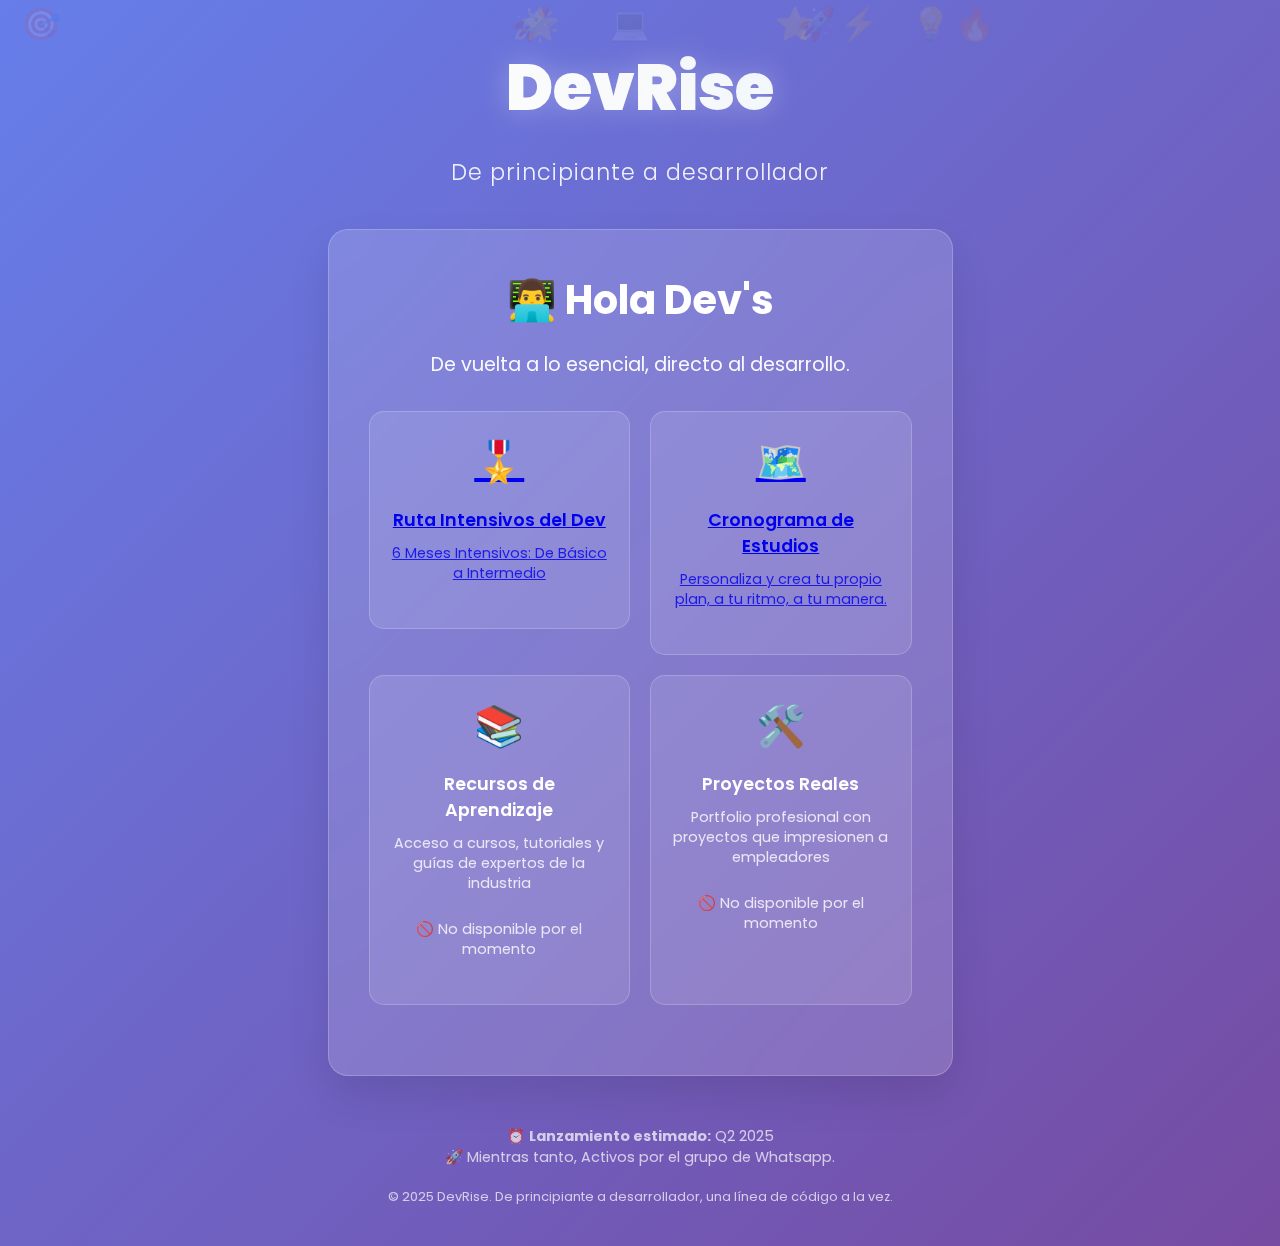
<file: index.html>
<!DOCTYPE html>
<html lang="es">
	<head>
		<meta charset="UTF-8" />
		<meta name="viewport" content="width=device-width, initial-scale=1.0" />
		<title>DevRise</title>
		<link rel="stylesheet" href="css/style.css" />
	</head>
	<body>
		<div class="floating-elements">
			<div class="floating-element" style="left: 10%; animation-delay: 0s">🚀</div>
			<div class="floating-element" style="left: 20%; animation-delay: 3s">💻</div>
			<div class="floating-element" style="left: 30%; animation-delay: 6s">⚡</div>
			<div class="floating-element" style="left: 40%; animation-delay: 9s">🔥</div>
			<div class="floating-element" style="left: 50%; animation-delay: 12s">🎯</div>
			<div class="floating-element" style="left: 60%; animation-delay: 15s">💡</div>
			<div class="floating-element" style="left: 70%; animation-delay: 18s">🚀</div>
			<div class="floating-element" style="left: 80%; animation-delay: 2s">⭐</div>
			<div class="floating-element" style="left: 90%; animation-delay: 5s">🌟</div>
		</div>

		<div class="container">
			<div class="logo pulse">DevRise</div>
			<div class="tagline">De principiante a desarrollador</div>

			<div class="main-message">
				<h2>👨‍💻 Hola Dev's</h2>
				<p>De vuelta a lo esencial, directo al desarrollo.</p>

				<div class="features">
					<a href="./pages/plan_dev.html" class="feature-link">
						<div class="feature">
							<span class="feature-icon">🎖️</span>
							<h3>Ruta Intensivos del Dev</h3>
							<p>6 Meses Intensivos: De Básico a Intermedio</p>
						</div>
					</a>

					<a href="./pages/cronograma_dev.html" class="feature-link">
						<div class="feature">
							<span class="feature-icon">🗺️</span>
							<h3>Cronograma de Estudios</h3>
							<p>Personaliza y crea tu propio plan, a tu ritmo, a tu manera.</p>
						</div>
					</a>

					<div class="feature">
						<span class="feature-icon">📚</span>
						<h3>Recursos de Aprendizaje</h3>
						<p>Acceso a cursos, tutoriales y guías de expertos de la industria</p>
						<p>🚫 No disponible por el momento</p>
					</div>

					<div class="feature">
						<span class="feature-icon">🛠️</span>
						<h3>Proyectos Reales</h3>
						<p>Portfolio profesional con proyectos que impresionen a empleadores</p>
						<p>🚫 No disponible por el momento</p>
					</div>
				</div>
			</div>

			<!-- <div class="progress-container">
				<div class="progress-label">🔨 Progreso de Desarrollo</div>
				<div class="progress-bar">
					<div class="progress-fill"></div>
				</div>
				<div class="progress-text">
					75% completado - ¡Casi listos para el lanzamiento!
				</div>
			</div> -->

			<!-- <div class="cta-section">
				<button class="notify-btn" onclick="showNotification()">
					🔔 Notificarme al Lanzamiento
				</button>
				<a href="#" class="social-btn">📱 Síguenos en Social</a>
				<a href="#" class="social-btn">💬 Únete a Discord</a>
			</div> -->

			<div class="footer">
				<p>⏰ <strong>Lanzamiento estimado:</strong> Q2 2025</p>
				<p>🚀 Mientras tanto, Activos por el grupo de Whatsapp.</p>
				<p style="margin-top: 20px; font-size: 0.8rem">
					© 2025 DevRise. De principiante a desarrollador, una línea de código a la
					vez.
				</p>
			</div>
		</div>
		<script src="./js/app.js"></script>
	</body>
</html>
</file>
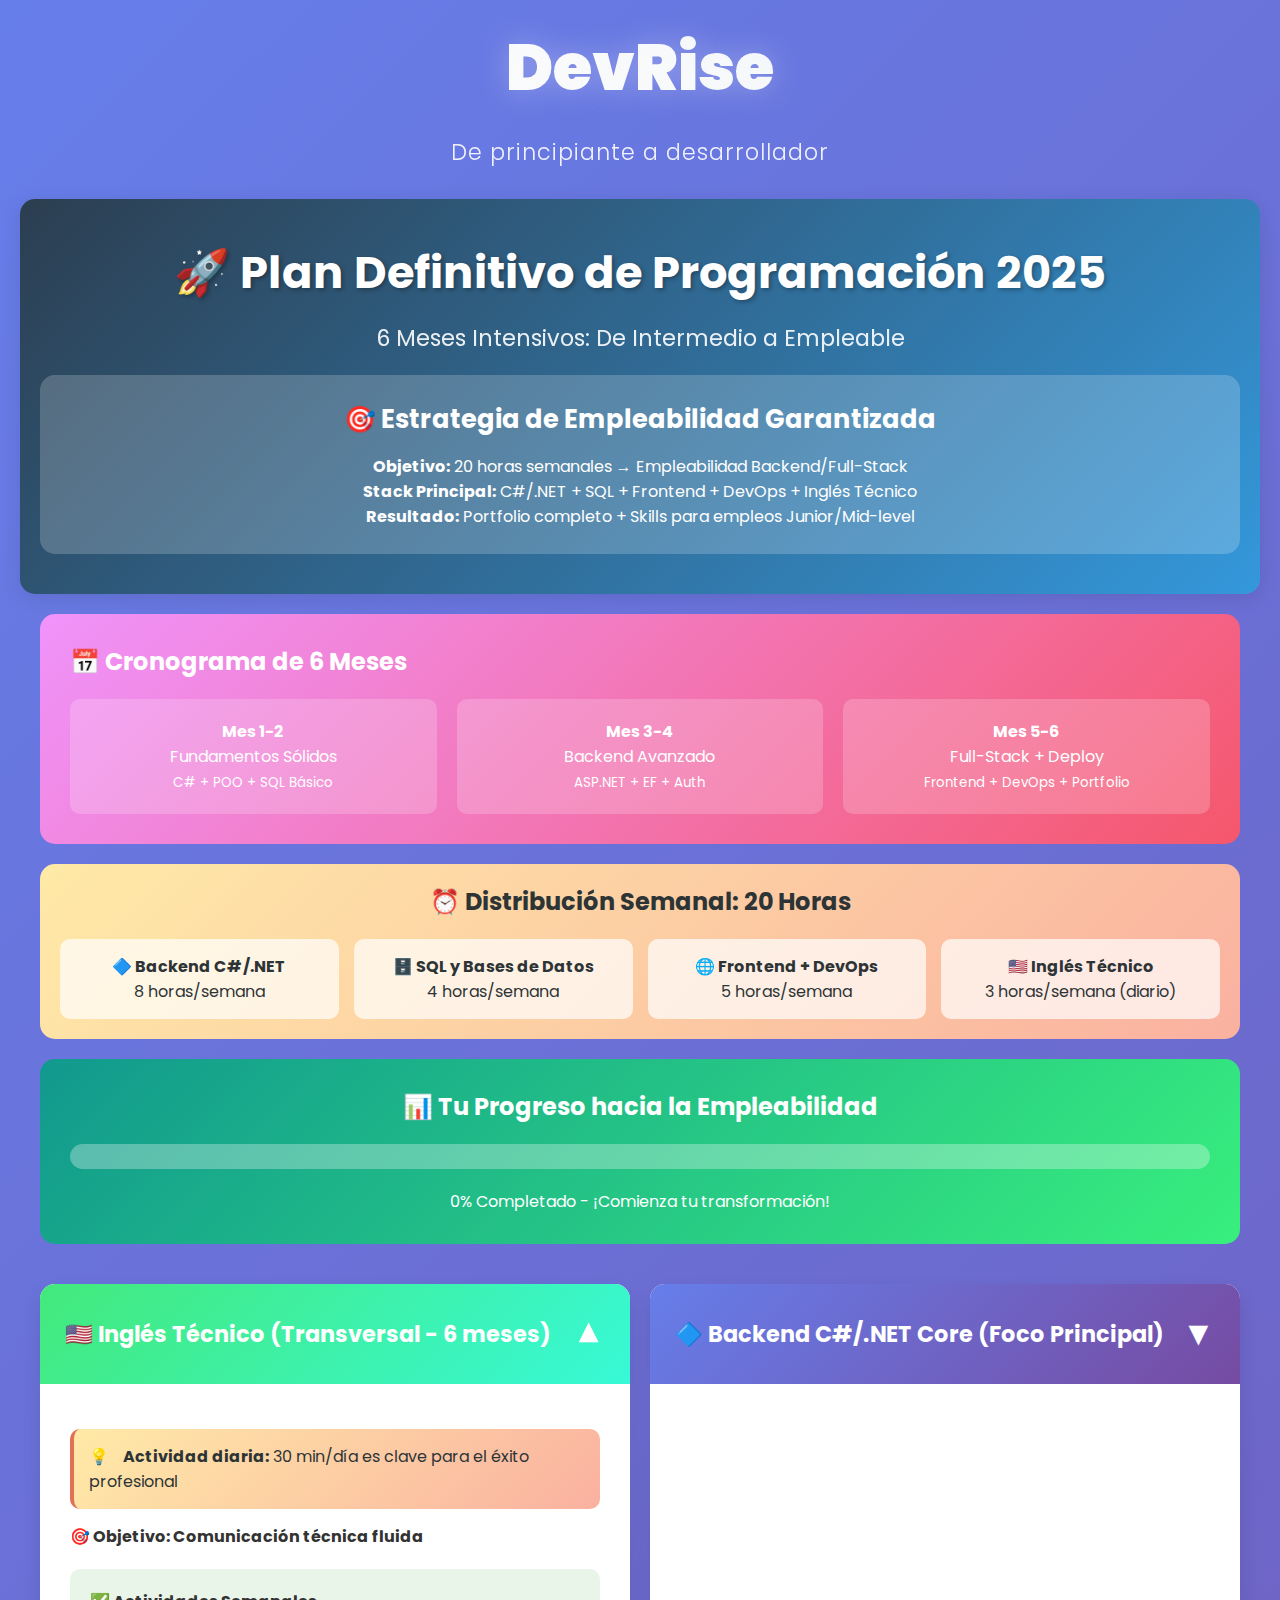
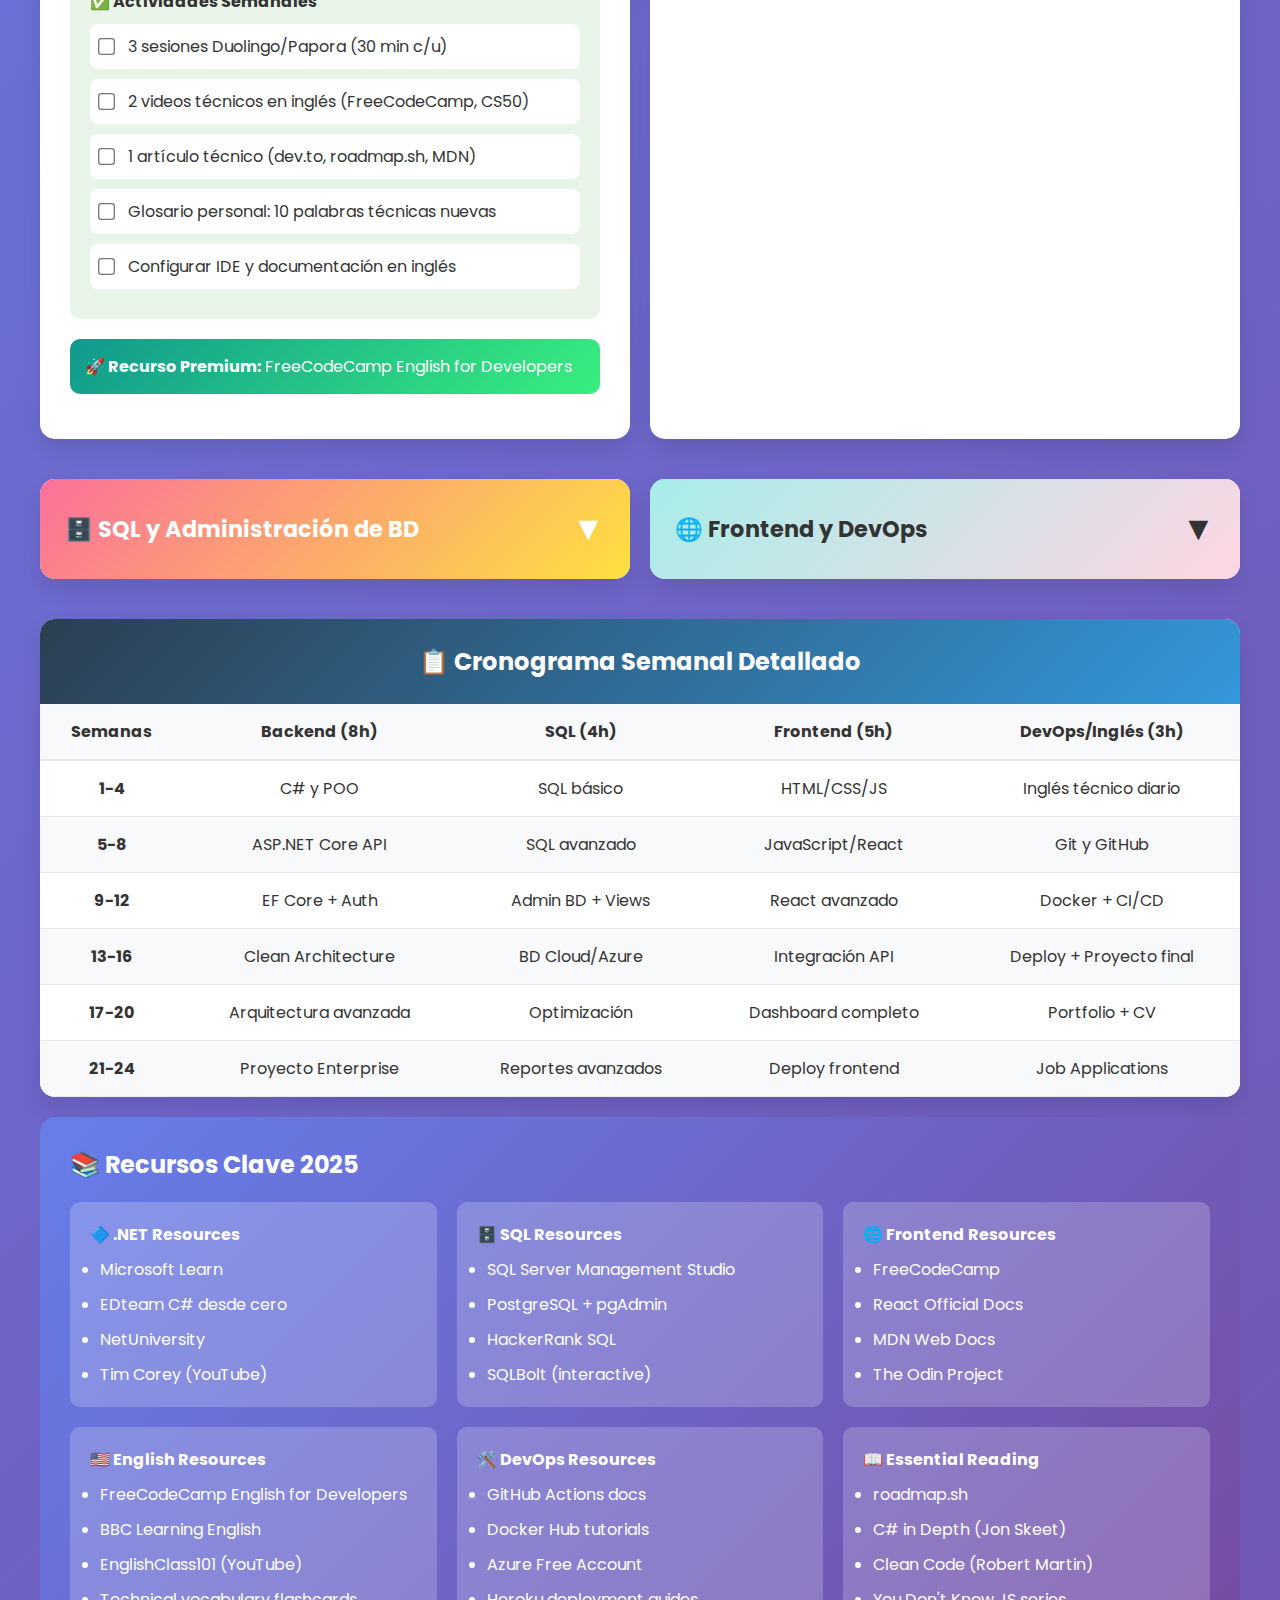
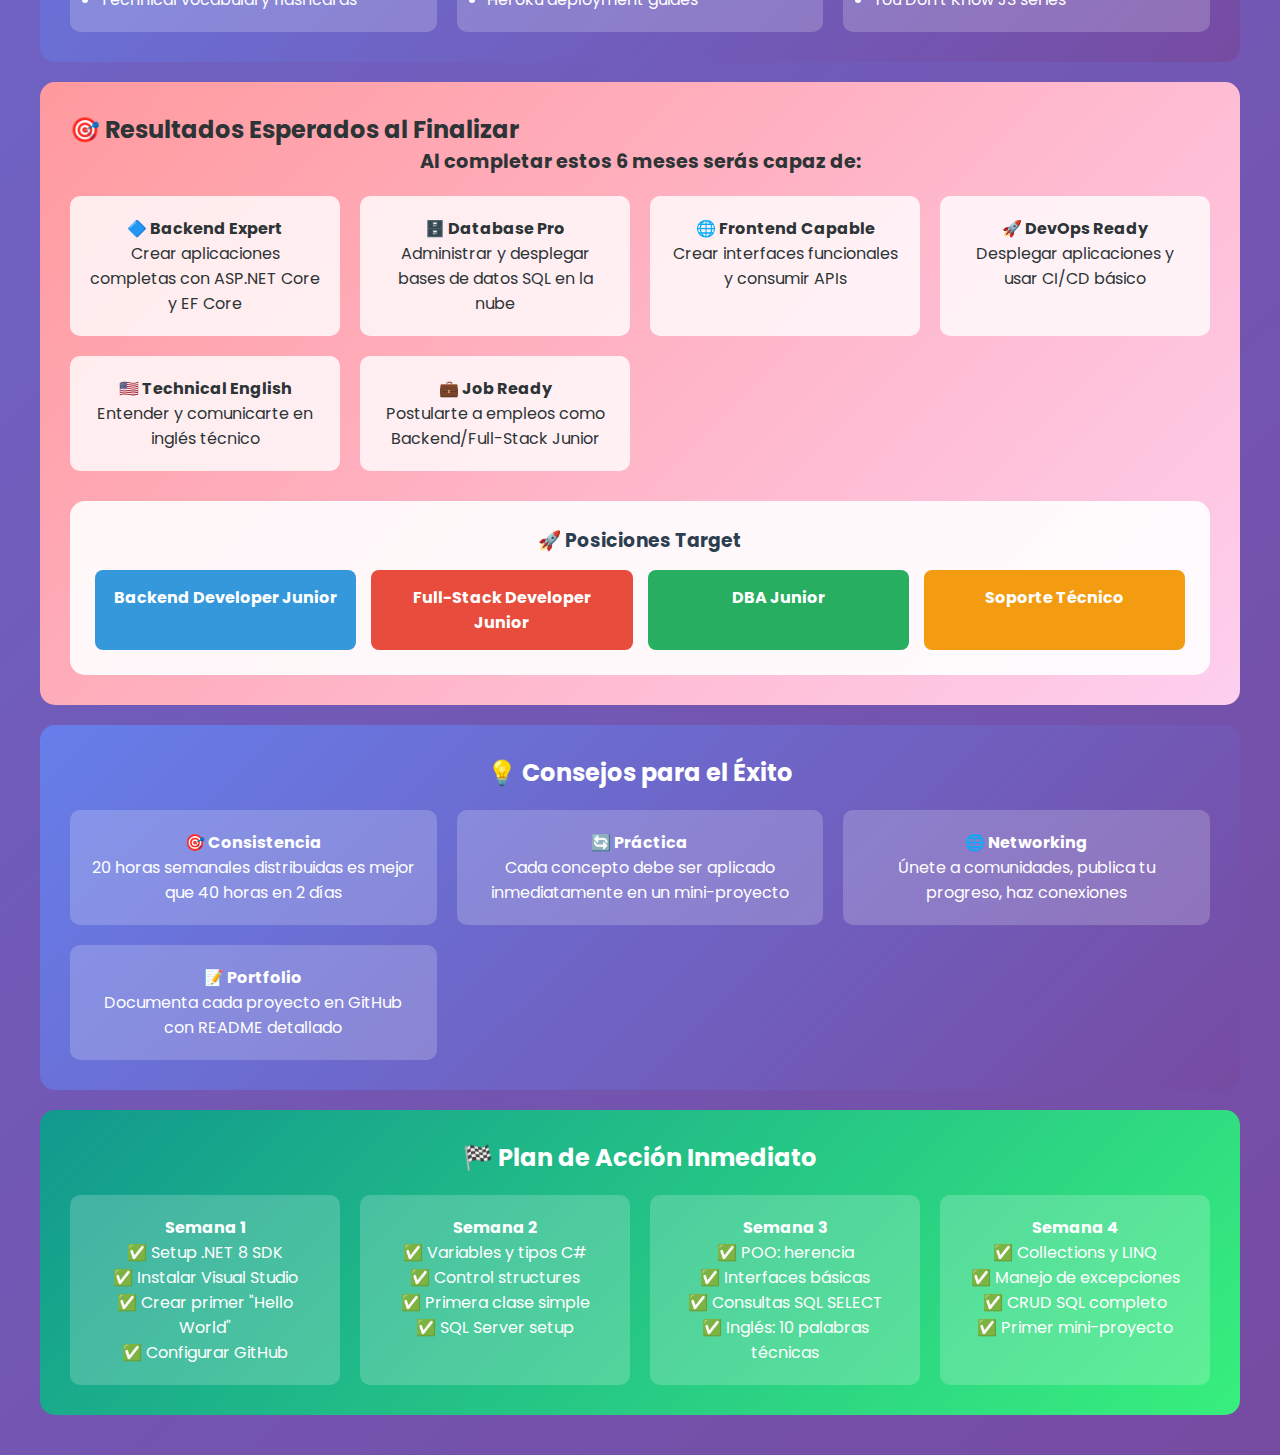
<file: pages/plan_dev.html>
<!DOCTYPE html>
<html lang="es">
	<head>
		<meta charset="UTF-8" />
		<meta name="viewport" content="width=device-width, initial-scale=1.0" />
		<title>DevRise - Plan Dev</title>
		<link rel="stylesheet" href="../css/dev.css" />
	</head>
	<body>
		<div class="container-title">
			<div class="logo pulse">DevRise</div>
			<div class="tagline">De principiante a desarrollador</div>
		</div>

		<div class="container">
			<div class="header">
				<h1>🚀 Plan Definitivo de Programación 2025</h1>
				<p class="subtitle">6 Meses Intensivos: De Intermedio a Empleable</p>
				<div class="strategy-box">
					<h3>🎯 Estrategia de Empleabilidad Garantizada</h3>
					<p>
						<strong>Objetivo:</strong> 20 horas semanales → Empleabilidad
						Backend/Full-Stack
					</p>
					<p>
						<strong>Stack Principal:</strong> C#/.NET + SQL + Frontend + DevOps +
						Inglés Técnico
					</p>
					<p>
						<strong>Resultado:</strong> Portfolio completo + Skills para empleos
						Junior/Mid-level
					</p>
				</div>
			</div>

			<div class="timeline-overview">
				<h2>📅 Cronograma de 6 Meses</h2>
				<div class="timeline-grid">
					<div class="timeline-item">
						<h4>Mes 1-2</h4>
						<p>Fundamentos Sólidos</p>
						<small>C# + POO + SQL Básico</small>
					</div>
					<div class="timeline-item">
						<h4>Mes 3-4</h4>
						<p>Backend Avanzado</p>
						<small>ASP.NET + EF + Auth</small>
					</div>
					<div class="timeline-item">
						<h4>Mes 5-6</h4>
						<p>Full-Stack + Deploy</p>
						<small>Frontend + DevOps + Portfolio</small>
					</div>
				</div>
			</div>

			<div class="weekly-hours">
				<h2>⏰ Distribución Semanal: 20 Horas</h2>
				<div class="hours-breakdown">
					<div class="hour-item">
						<strong>🔷 Backend C#/.NET</strong><br />
						8 horas/semana
					</div>
					<div class="hour-item">
						<strong>🗄️ SQL y Bases de Datos</strong><br />
						4 horas/semana
					</div>
					<div class="hour-item">
						<strong>🌐 Frontend + DevOps</strong><br />
						5 horas/semana
					</div>
					<div class="hour-item">
						<strong>🇺🇸 Inglés Técnico</strong><br />
						3 horas/semana (diario)
					</div>
				</div>
			</div>

			<div class="progress-tracker">
				<h2>📊 Tu Progreso hacia la Empleabilidad</h2>
				<div class="progress-bar">
					<div class="progress-fill" id="overall-progress"></div>
				</div>
				<p id="progress-text">0% Completado - ¡Comienza tu transformación!</p>
			</div>

			<div class="ecosystems">
				<div class="ecosystem">
					<div
						class="ecosystem-header english-ecosystem"
						onclick="toggleEcosystem(1)"
					>
						🇺🇸 Inglés Técnico (Transversal - 6 meses)
						<span class="toggle-icon" id="toggle1">▼</span>
					</div>
					<div class="ecosystem-content" id="content1">
						<div class="english-tip">
							<span class="tip-icon">💡</span>
							<strong>Actividad diaria:</strong> 30 min/día es clave para el éxito
							profesional
						</div>

						<h4>🎯 Objetivo: Comunicación técnica fluida</h4>

						<div class="checklist">
							<h4>✅ Actividades Semanales</h4>
							<div class="checklist-item">
								<input type="checkbox" onchange="updateProgress()" />
								<span>3 sesiones Duolingo/Papora (30 min c/u)</span>
							</div>
							<div class="checklist-item">
								<input type="checkbox" onchange="updateProgress()" />
								<span>2 videos técnicos en inglés (FreeCodeCamp, CS50)</span>
							</div>
							<div class="checklist-item">
								<input type="checkbox" onchange="updateProgress()" />
								<span>1 artículo técnico (dev.to, roadmap.sh, MDN)</span>
							</div>
							<div class="checklist-item">
								<input type="checkbox" onchange="updateProgress()" />
								<span>Glosario personal: 10 palabras técnicas nuevas</span>
							</div>
							<div class="checklist-item">
								<input type="checkbox" onchange="updateProgress()" />
								<span>Configurar IDE y documentación en inglés</span>
							</div>
						</div>

						<div class="project-highlight">
							<strong>🚀 Recurso Premium:</strong> FreeCodeCamp English for
							Developers
						</div>
					</div>
				</div>

				<div class="ecosystem">
					<div
						class="ecosystem-header backend-ecosystem"
						onclick="toggleEcosystem(2)"
					>
						🔷 Backend C#/.NET Core (Foco Principal)
						<span class="toggle-icon" id="toggle2">▼</span>
					</div>
					<div class="ecosystem-content" id="content2">
						<div class="month-container">
							<div class="month-header">📅 Mes 1: Fundamentos C# y POO</div>
							<div class="month-content">
								<p><strong>Objetivos:</strong></p>
								<ul>
									<li>Sintaxis C# 12 (variables, tipos, condicionales, ciclos)</li>
									<li>POO: clases, métodos, herencia, interfaces</li>
									<li>Visual Studio y .NET 8 SDK setup</li>
								</ul>
								<div class="tech-stack">
									<span class="tech-tag">C# 12</span>
									<span class="tech-tag">.NET 8</span>
									<span class="tech-tag">Visual Studio</span>
									<span class="tech-tag">OOP</span>
								</div>
							</div>
						</div>

						<div class="month-container">
							<div class="month-header">📅 Mes 2: ASP.NET Core + Web APIs</div>
							<div class="month-content">
								<p><strong>Objetivos:</strong></p>
								<ul>
									<li>Estructura MVC y Web API</li>
									<li>Rutas, controladores, middleware</li>
									<li>Consumo APIs con Postman</li>
								</ul>
								<div class="project-highlight">
									<strong>🎯 Proyecto:</strong> Mini API de Tareas (CRUD completo)
								</div>
							</div>
						</div>

						<div class="month-container">
							<div class="month-header">📅 Mes 3: Entity Framework + Seguridad</div>
							<div class="month-content">
								<p><strong>Objetivos:</strong></p>
								<ul>
									<li>EF Core: migraciones, relaciones, LINQ</li>
									<li>Authentication con Identity y JWT</li>
									<li>Middleware y manejo de errores</li>
								</ul>
								<div class="project-highlight">
									<strong>🎯 Proyecto:</strong> API Protegida de Usuarios y Tareas
								</div>
							</div>
						</div>

						<div class="month-container">
							<div class="month-header">📅 Mes 4: Arquitectura Avanzada</div>
							<div class="month-content">
								<p><strong>Objetivos:</strong></p>
								<ul>
									<li>Repository Pattern, Unit of Work</li>
									<li>Clean Architecture con .NET</li>
									<li>CQRS y MediatR (opcional)</li>
								</ul>
								<div class="project-highlight">
									<strong>🎯 Proyecto:</strong> App de Inventario Multiusuario
								</div>
							</div>
						</div>

						<div class="checklist">
							<h4>✅ Checklist Backend Completo</h4>
							<div class="checklist-item">
								<input type="checkbox" onchange="updateProgress()" />
								<span>Dominar C# 12 y .NET 8 fundamentals</span>
							</div>
							<div class="checklist-item">
								<input type="checkbox" onchange="updateProgress()" />
								<span>Crear APIs REST completas con ASP.NET Core</span>
							</div>
							<div class="checklist-item">
								<input type="checkbox" onchange="updateProgress()" />
								<span>Implementar Entity Framework Core</span>
							</div>
							<div class="checklist-item">
								<input type="checkbox" onchange="updateProgress()" />
								<span>Configurar Authentication y Authorization</span>
							</div>
							<div class="checklist-item">
								<input type="checkbox" onchange="updateProgress()" />
								<span>Aplicar Clean Architecture patterns</span>
							</div>
						</div>
					</div>
				</div>
			</div>

			<div class="ecosystems">
				<div class="ecosystem">
					<div class="ecosystem-header sql-ecosystem" onclick="toggleEcosystem(3)">
						🗄️ SQL y Administración de BD
						<span class="toggle-icon" id="toggle3">▼</span>
					</div>
					<div class="ecosystem-content" id="content3">
						<div class="month-container">
							<div class="month-header">📅 Mes 1-2: Fundamentos SQL</div>
							<div class="month-content">
								<ul>
									<li>SELECT, INSERT, UPDATE, DELETE</li>
									<li>JOINs, subconsultas, funciones agregadas</li>
									<li>SQL Server y PostgreSQL</li>
								</ul>
								<div class="tech-stack">
									<span class="tech-tag">SQL Server</span>
									<span class="tech-tag">PostgreSQL</span>
									<span class="tech-tag">SSMS</span>
								</div>
							</div>
						</div>

						<div class="month-container">
							<div class="month-header">📅 Mes 3-4: Modelado y Normalización</div>
							<div class="month-content">
								<ul>
									<li>Modelos relacionales</li>
									<li>Esquemas y relaciones</li>
									<li>Vistas, stored procedures, índices</li>
								</ul>
							</div>
						</div>

						<div class="month-container">
							<div class="month-header">📅 Mes 5-6: Administración Cloud</div>
							<div class="month-content">
								<ul>
									<li>Backups, roles y permisos</li>
									<li>Optimización de consultas</li>
									<li>Azure SQL y PostgreSQL cloud</li>
								</ul>
								<div class="project-highlight">
									<strong>🎯 Proyecto Final:</strong> BD para Sistema Contable con
									Reportes
								</div>
							</div>
						</div>

						<div class="checklist">
							<h4>✅ Checklist SQL</h4>
							<div class="checklist-item">
								<input type="checkbox" onchange="updateProgress()" />
								<span>Dominar consultas SQL complejas</span>
							</div>
							<div class="checklist-item">
								<input type="checkbox" onchange="updateProgress()" />
								<span>Diseñar bases de datos normalizadas</span>
							</div>
							<div class="checklist-item">
								<input type="checkbox" onchange="updateProgress()" />
								<span>Optimizar rendimiento de consultas</span>
							</div>
							<div class="checklist-item">
								<input type="checkbox" onchange="updateProgress()" />
								<span>Administrar BD en la nube</span>
							</div>
						</div>
					</div>
				</div>

				<div class="ecosystem">
					<div
						class="ecosystem-header frontend-ecosystem"
						onclick="toggleEcosystem(4)"
					>
						🌐 Frontend y DevOps
						<span class="toggle-icon" id="toggle4">▼</span>
					</div>
					<div class="ecosystem-content" id="content4">
						<div class="month-container">
							<div class="month-header">📅 Mes 1-2: Fundamentos Web</div>
							<div class="month-content">
								<ul>
									<li>HTML5, CSS3, JavaScript moderno</li>
									<li>DOM, eventos, formularios</li>
									<li>Responsive design</li>
								</ul>
								<div class="project-highlight">
									<strong>🎯 Proyecto:</strong> Landing Page de Producto
								</div>
							</div>
						</div>

						<div class="month-container">
							<div class="month-header">📅 Mes 3-4: React + API Integration</div>
							<div class="month-content">
								<ul>
									<li>React: componentes, hooks, estado</li>
									<li>Consumo de APIs y CRUD</li>
									<li>Routing y state management</li>
								</ul>
								<div class="project-highlight">
									<strong>🎯 Proyecto:</strong> Dashboard que consume tu API .NET
								</div>
							</div>
						</div>

						<div class="month-container">
							<div class="month-header">📅 Mes 5-6: DevOps y Deploy</div>
							<div class="month-content">
								<ul>
									<li>Git avanzado, GitHub, PRs</li>
									<li>CI/CD con GitHub Actions</li>
									<li>Docker containers</li>
									<li>Deploy en Azure/Heroku</li>
								</ul>
								<div class="project-highlight">
									<strong>🎯 Proyecto Final:</strong> App Full-Stack Desplegada
								</div>
							</div>
						</div>

						<div class="checklist">
							<h4>✅ Checklist Frontend + DevOps</h4>
							<div class="checklist-item">
								<input type="checkbox" onchange="updateProgress()" />
								<span>Crear interfaces responsive modernas</span>
							</div>
							<div class="checklist-item">
								<input type="checkbox" onchange="updateProgress()" />
								<span>Dominar React y consumo de APIs</span>
							</div>
							<div class="checklist-item">
								<input type="checkbox" onchange="updateProgress()" />
								<span>Implementar CI/CD pipelines</span>
							</div>
							<div class="checklist-item">
								<input type="checkbox" onchange="updateProgress()" />
								<span>Desplegar aplicaciones en producción</span>
							</div>
						</div>
					</div>
				</div>
			</div>

			<div class="weekly-schedule">
				<div class="schedule-header">
					<h2>📋 Cronograma Semanal Detallado</h2>
				</div>
				<table class="schedule-table">
					<thead>
						<tr>
							<th>Semanas</th>
							<th>Backend (8h)</th>
							<th>SQL (4h)</th>
							<th>Frontend (5h)</th>
							<th>DevOps/Inglés (3h)</th>
						</tr>
					</thead>
					<tbody>
						<tr>
							<td><strong>1-4</strong></td>
							<td>C# y POO</td>
							<td>SQL básico</td>
							<td>HTML/CSS/JS</td>
							<td>Inglés técnico diario</td>
						</tr>
						<tr>
							<td><strong>5-8</strong></td>
							<td>ASP.NET Core API</td>
							<td>SQL avanzado</td>
							<td>JavaScript/React</td>
							<td>Git y GitHub</td>
						</tr>
						<tr>
							<td><strong>9-12</strong></td>
							<td>EF Core + Auth</td>
							<td>Admin BD + Views</td>
							<td>React avanzado</td>
							<td>Docker + CI/CD</td>
						</tr>
						<tr>
							<td><strong>13-16</strong></td>
							<td>Clean Architecture</td>
							<td>BD Cloud/Azure</td>
							<td>Integración API</td>
							<td>Deploy + Proyecto final</td>
						</tr>
						<tr>
							<td><strong>17-20</strong></td>
							<td>Arquitectura avanzada</td>
							<td>Optimización</td>
							<td>Dashboard completo</td>
							<td>Portfolio + CV</td>
						</tr>
						<tr>
							<td><strong>21-24</strong></td>
							<td>Proyecto Enterprise</td>
							<td>Reportes avanzados</td>
							<td>Deploy frontend</td>
							<td>Job Applications</td>
						</tr>
					</tbody>
				</table>
			</div>

			<div class="resources">
				<h2>📚 Recursos Clave 2025</h2>
				<div class="resource-grid">
					<div class="resource-category">
						<h4>🔷 .NET Resources</h4>
						<ul>
							<li>Microsoft Learn</li>
							<li>EDteam C# desde cero</li>
							<li>NetUniversity</li>
							<li>Tim Corey (YouTube)</li>
						</ul>
					</div>
					<div class="resource-category">
						<h4>🗄️ SQL Resources</h4>
						<ul>
							<li>SQL Server Management Studio</li>
							<li>PostgreSQL + pgAdmin</li>
							<li>HackerRank SQL</li>
							<li>SQLBolt (interactive)</li>
						</ul>
					</div>
					<div class="resource-category">
						<h4>🌐 Frontend Resources</h4>
						<ul>
							<li>FreeCodeCamp</li>
							<li>React Official Docs</li>
							<li>MDN Web Docs</li>
							<li>The Odin Project</li>
						</ul>
					</div>
					<div class="resource-category">
						<h4>🇺🇸 English Resources</h4>
						<ul>
							<li>FreeCodeCamp English for Developers</li>
							<li>BBC Learning English</li>
							<li>EnglishClass101 (YouTube)</li>
							<li>Technical vocabulary flashcards</li>
						</ul>
					</div>
					<div class="resource-category">
						<h4>🛠️ DevOps Resources</h4>
						<ul>
							<li>GitHub Actions docs</li>
							<li>Docker Hub tutorials</li>
							<li>Azure Free Account</li>
							<li>Heroku deployment guides</li>
						</ul>
					</div>
					<div class="resource-category">
						<h4>📖 Essential Reading</h4>
						<ul>
							<li>roadmap.sh</li>
							<li>C# in Depth (Jon Skeet)</li>
							<li>Clean Code (Robert Martin)</li>
							<li>You Don't Know JS series</li>
						</ul>
					</div>
				</div>
			</div>

			<div class="final-outcomes">
				<h2>🎯 Resultados Esperados al Finalizar</h2>
				<p style="text-align: center; font-size: 1.2em; margin-bottom: 20px">
					<strong>Al completar estos 6 meses serás capaz de:</strong>
				</p>
				<div class="outcomes-grid">
					<div class="outcome-item">
						<strong>🔷 Backend Expert</strong><br />
						Crear aplicaciones completas con ASP.NET Core y EF Core
					</div>
					<div class="outcome-item">
						<strong>🗄️ Database Pro</strong><br />
						Administrar y desplegar bases de datos SQL en la nube
					</div>
					<div class="outcome-item">
						<strong>🌐 Frontend Capable</strong><br />
						Crear interfaces funcionales y consumir APIs
					</div>
					<div class="outcome-item">
						<strong>🚀 DevOps Ready</strong><br />
						Desplegar aplicaciones y usar CI/CD básico
					</div>
					<div class="outcome-item">
						<strong>🇺🇸 Technical English</strong><br />
						Entender y comunicarte en inglés técnico
					</div>
					<div class="outcome-item">
						<strong>💼 Job Ready</strong><br />
						Postularte a empleos como Backend/Full-Stack Junior
					</div>
				</div>

				<div
					style="
						margin-top: 30px;
						padding: 25px;
						background: rgba(255, 255, 255, 0.9);
						border-radius: 15px;
						text-align: center;
					"
				>
					<h3 style="color: #2c3e50; margin-bottom: 15px">🚀 Posiciones Target</h3>
					<div
						style="
							display: grid;
							grid-template-columns: repeat(auto-fit, minmax(200px, 1fr));
							gap: 15px;
						"
					>
						<div
							style="
								background: #3498db;
								color: white;
								padding: 15px;
								border-radius: 8px;
							"
						>
							<strong>Backend Developer Junior</strong>
						</div>
						<div
							style="
								background: #e74c3c;
								color: white;
								padding: 15px;
								border-radius: 8px;
							"
						>
							<strong>Full-Stack Developer Junior</strong>
						</div>
						<div
							style="
								background: #27ae60;
								color: white;
								padding: 15px;
								border-radius: 8px;
							"
						>
							<strong>DBA Junior</strong>
						</div>
						<div
							style="
								background: #f39c12;
								color: white;
								padding: 15px;
								border-radius: 8px;
							"
						>
							<strong>Soporte Técnico</strong>
						</div>
					</div>
				</div>
			</div>

			<div
				style="
					background: linear-gradient(135deg, #667eea 0%, #764ba2 100%);
					color: white;
					padding: 30px;
					margin: 20px;
					border-radius: 15px;
					text-align: center;
				"
			>
				<h2>💡 Consejos para el Éxito</h2>
				<div
					style="
						display: grid;
						grid-template-columns: repeat(auto-fit, minmax(300px, 1fr));
						gap: 20px;
						margin-top: 20px;
					"
				>
					<div
						style="
							background: rgba(255, 255, 255, 0.2);
							padding: 20px;
							border-radius: 10px;
						"
					>
						<h4>🎯 Consistencia</h4>
						<p>20 horas semanales distribuidas es mejor que 40 horas en 2 días</p>
					</div>
					<div
						style="
							background: rgba(255, 255, 255, 0.2);
							padding: 20px;
							border-radius: 10px;
						"
					>
						<h4>🔄 Práctica</h4>
						<p>Cada concepto debe ser aplicado inmediatamente en un mini-proyecto</p>
					</div>
					<div
						style="
							background: rgba(255, 255, 255, 0.2);
							padding: 20px;
							border-radius: 10px;
						"
					>
						<h4>🌐 Networking</h4>
						<p>Únete a comunidades, publica tu progreso, haz conexiones</p>
					</div>
					<div
						style="
							background: rgba(255, 255, 255, 0.2);
							padding: 20px;
							border-radius: 10px;
						"
					>
						<h4>📝 Portfolio</h4>
						<p>Documenta cada proyecto en GitHub con README detallado</p>
					</div>
				</div>
			</div>

			<div
				style="
					background: linear-gradient(135deg, #11998e 0%, #38ef7d 100%);
					color: white;
					padding: 30px;
					margin: 20px;
					border-radius: 15px;
					text-align: center;
				"
			>
				<h2>🏁 Plan de Acción Inmediato</h2>
				<div
					style="
						display: grid;
						grid-template-columns: repeat(auto-fit, minmax(250px, 1fr));
						gap: 20px;
						margin-top: 20px;
					"
				>
					<div
						style="
							background: rgba(255, 255, 255, 0.2);
							padding: 20px;
							border-radius: 10px;
						"
					>
						<h4>Semana 1</h4>
						<ul style="list-style: none; padding: 0">
							<li>✅ Setup .NET 8 SDK</li>
							<li>✅ Instalar Visual Studio</li>
							<li>✅ Crear primer "Hello World"</li>
							<li>✅ Configurar GitHub</li>
						</ul>
					</div>
					<div
						style="
							background: rgba(255, 255, 255, 0.2);
							padding: 20px;
							border-radius: 10px;
						"
					>
						<h4>Semana 2</h4>
						<ul style="list-style: none; padding: 0">
							<li>✅ Variables y tipos C#</li>
							<li>✅ Control structures</li>
							<li>✅ Primera clase simple</li>
							<li>✅ SQL Server setup</li>
						</ul>
					</div>
					<div
						style="
							background: rgba(255, 255, 255, 0.2);
							padding: 20px;
							border-radius: 10px;
						"
					>
						<h4>Semana 3</h4>
						<ul style="list-style: none; padding: 0">
							<li>✅ POO: herencia</li>
							<li>✅ Interfaces básicas</li>
							<li>✅ Consultas SQL SELECT</li>
							<li>✅ Inglés: 10 palabras técnicas</li>
						</ul>
					</div>
					<div
						style="
							background: rgba(255, 255, 255, 0.2);
							padding: 20px;
							border-radius: 10px;
						"
					>
						<h4>Semana 4</h4>
						<ul style="list-style: none; padding: 0">
							<li>✅ Collections y LINQ</li>
							<li>✅ Manejo de excepciones</li>
							<li>✅ CRUD SQL completo</li>
							<li>✅ Primer mini-proyecto</li>
						</ul>
					</div>
				</div>
			</div>
		</div>

		<script src="../js/dev.js"></script>
	</body>
</html>
</file>
<file: css/style.css>
/** DevRise CSS Styles **/

@import url('https://fonts.googleapis.com/css2?family=Poppins:ital,wght@0,100;0,200;0,300;0,400;0,500;0,600;0,700;0,800;0,900;1,100;1,200;1,300;1,400;1,500;1,600;1,700;1,800;1,900&display=swap');

/** Global Styles **/
* {
  margin: 0;
  padding: 0;
  box-sizing: border-box;
}

body {
  font-family: 'Poppins', sans-serif;
  background: linear-gradient(135deg, #667eea 0%, #764ba2 100%);
  min-height: 100vh;
  display: flex;
  align-items: center;
  justify-content: center;
  color: #fff;
}

/* Custom Scrollbar */
::-webkit-scrollbar {
  width: 12px;
}

::-webkit-scrollbar-track {
  background: rgba(255, 255, 255, 0.1);
  border-radius: 10px;
  margin: 5px;
}

::-webkit-scrollbar-thumb {
  background: linear-gradient(180deg, #ff6b6b, #ee5a24);
  border-radius: 10px;
  border: 2px solid rgba(255, 255, 255, 0.1);
  transition: all 0.3s ease;
}

::-webkit-scrollbar-thumb:hover {
  background: linear-gradient(180deg, #ee5a24, #ff6b6b);
  transform: scale(1.1);
  border: 2px solid rgba(255, 255, 255, 0.3);
}

::-webkit-scrollbar-thumb:active {
  background: linear-gradient(180deg, #d63031, #e17055);
}

/* Firefox scrollbar */
html {
  scrollbar-width: thin;
  scrollbar-color: #ff6b6b rgba(255, 255, 255, 0.1);
}

/* Smooth scrolling */
html {
  scroll-behavior: smooth;
}

.container {
  text-align: center;
  max-width: 800px;
  padding: 40px;
  position: relative;
  z-index: 10;
}

.logo {
  font-size: 4rem;
  font-weight: 900;
  background: linear-gradient(45deg, #ffffff, #f8f9fa, #e3f2fd);
  -webkit-background-clip: text;
  -webkit-text-fill-color: transparent;
  background-clip: text;
  margin-bottom: 20px;
  text-shadow: 0 0 30px rgba(255, 255, 255, 0.3);
  animation: glow 2s ease-in-out infinite alternate;
}

@keyframes glow {
  from {
    text-shadow: 0 0 20px rgba(255, 255, 255, 0.3);
  }

  to {
    text-shadow: 0 0 40px rgba(255, 255, 255, 0.6);
  }
}

.tagline {
  font-size: 1.4rem;
  margin-bottom: 30px;
  opacity: 0.9;
  font-weight: 300;
  letter-spacing: 1px;
}

.main-message {
  background: rgba(255, 255, 255, 0.15);
  backdrop-filter: blur(20px);
  border-radius: 20px;
  padding: 40px;
  margin: 40px 0;
  border: 1px solid rgba(255, 255, 255, 0.2);
  box-shadow: 0 20px 40px rgba(0, 0, 0, 0.1);
  animation: slideUp 1s ease-out;
}

@keyframes slideUp {
  from {
    opacity: 0;
    transform: translateY(50px);
  }

  to {
    opacity: 1;
    transform: translateY(0);
  }
}

.main-message h2 {
  font-size: 2.5rem;
  margin-bottom: 20px;
  color: #ffffff;
  font-weight: 700;
}

.main-message p {
  font-size: 1.2rem;
  line-height: 1.6;
  margin-bottom: 25px;
  opacity: 0.95;
}

.features {
  display: grid;
  grid-template-columns: repeat(auto-fit, minmax(200px, 1fr));
  gap: 20px;
  margin: 30px 0;
}

.feature {
  background: rgba(255, 255, 255, 0.1);
  padding: 20px;
  border-radius: 15px;
  border: 1px solid rgba(255, 255, 255, 0.2);
  transition: all 0.3s ease;
}

.feature:hover {
  transform: translateY(-5px);
  background: rgba(255, 255, 255, 0.2);
}

.feature-icon {
  font-size: 2.5rem;
  margin-bottom: 15px;
  display: block;
}

.feature h3 {
  font-size: 1.1rem;
  margin-bottom: 10px;
  font-weight: 600;
}

.feature p {
  font-size: 0.9rem;
  opacity: 0.8;
  line-height: 1.4;
}

.cta-section {
  margin-top: 40px;
}

.notify-btn {
  background: linear-gradient(45deg, #ff6b6b, #ee5a24);
  color: white;
  border: none;
  padding: 18px 40px;
  font-size: 1.1rem;
  font-weight: 600;
  border-radius: 50px;
  cursor: pointer;
  transition: all 0.3s ease;
  text-transform: uppercase;
  letter-spacing: 1px;
  box-shadow: 0 10px 30px rgba(255, 107, 107, 0.3);
  margin: 0 10px 10px 0;
}

.notify-btn:hover {
  transform: translateY(-2px);
  box-shadow: 0 15px 40px rgba(255, 107, 107, 0.4);
  background: linear-gradient(45deg, #ee5a24, #ff6b6b);
}

.social-btn {
  background: rgba(255, 255, 255, 0.2);
  color: white;
  border: 2px solid rgba(255, 255, 255, 0.3);
  padding: 15px 30px;
  font-size: 1rem;
  font-weight: 500;
  border-radius: 50px;
  cursor: pointer;
  transition: all 0.3s ease;
  margin: 0 10px 10px 0;
  text-decoration: none;
  display: inline-block;
}

.social-btn:hover {
  background: rgba(255, 255, 255, 0.3);
  border-color: rgba(255, 255, 255, 0.5);
  transform: translateY(-2px);
}

.progress-container {
  margin-top: 40px;
  background: rgba(255, 255, 255, 0.1);
  padding: 30px;
  border-radius: 15px;
  border: 1px solid rgba(255, 255, 255, 0.2);
}

.progress-label {
  font-size: 1.1rem;
  margin-bottom: 15px;
  font-weight: 600;
}

.progress-bar {
  background: rgba(255, 255, 255, 0.2);
  height: 10px;
  border-radius: 10px;
  overflow: hidden;
  margin-bottom: 15px;
}

.progress-fill {
  background: linear-gradient(90deg, #00d2ff, #3a7bd5);
  height: 100%;
  width: 75%;
  border-radius: 10px;
  animation: progressFill 2s ease-out;
}

@keyframes progressFill {
  from {
    width: 0%;
  }

  to {
    width: 75%;
  }
}

.progress-text {
  font-size: 0.9rem;
  opacity: 0.8;
}

.floating-elements {
  position: absolute;
  top: 0;
  left: 0;
  width: 100%;
  height: 100%;
  overflow: hidden;
  z-index: 1;
  pointer-events: none;
}

.floating-element {
  position: absolute;
  color: rgba(255, 255, 255, 0.1);
  font-size: 2rem;
  animation: float 20s linear infinite;
}

@keyframes float {
  0% {
    transform: translateY(100vh) rotate(0deg);
  }

  100% {
    transform: translateY(-100vh) rotate(360deg);
  }
}

.footer {
  margin-top: 50px;
  opacity: 0.7;
  font-size: 0.9rem;
}

/* Responsive */
@media (max-width: 768px) {
  .container {
    padding: 20px;
  }

  .logo {
    font-size: 3rem;
  }

  .main-message h2 {
    font-size: 2rem;
  }

  .features {
    grid-template-columns: 1fr;
  }

  .notify-btn,
  .social-btn {
    display: block;
    margin: 10px 0;
    width: 100%;
  }
}

/* Animations for engagement */
.pulse {
  animation: pulse 2s infinite;
}

@keyframes pulse {
  0% {
    transform: scale(1);
  }

  50% {
    transform: scale(1.05);
  }

  100% {
    transform: scale(1);
  }
}
</file>
<file: css/dev.css>
/** DevRise CSS Dev **/

@import url('https://fonts.googleapis.com/css2?family=Poppins:ital,wght@0,100;0,200;0,300;0,400;0,500;0,600;0,700;0,800;0,900;1,100;1,200;1,300;1,400;1,500;1,600;1,700;1,800;1,900&display=swap');

/** Global Styles **/
* {
  margin: 0;
  padding: 0;
  box-sizing: border-box;
}

body {
  font-family: 'Poppins', sans-serif;
  background: linear-gradient(135deg, #667eea 0%, #764ba2 100%);
  min-height: 100vh;
  padding: 20px;
  color: #333;
}

.container-title {
  text-align: center;
  position: relative;
  color: #ffffff;
}

/* Custom Scrollbar */
::-webkit-scrollbar {
  width: 12px;
}

::-webkit-scrollbar-track {
  background: rgba(255, 255, 255, 0.1);
  border-radius: 10px;
  margin: 5px;
}

::-webkit-scrollbar-thumb {
  background: linear-gradient(180deg, #ff6b6b, #ee5a24);
  border-radius: 10px;
  border: 2px solid rgba(255, 255, 255, 0.1);
  transition: all 0.3s ease;
}

::-webkit-scrollbar-thumb:hover {
  background: linear-gradient(180deg, #ee5a24, #ff6b6b);
  transform: scale(1.1);
  border: 2px solid rgba(255, 255, 255, 0.3);
}

::-webkit-scrollbar-thumb:active {
  background: linear-gradient(180deg, #d63031, #e17055);
}

/* Firefox scrollbar */
html {
  scrollbar-width: thin;
  scrollbar-color: #ff6b6b rgba(255, 255, 255, 0.1);
}

/* Smooth scrolling */
html {
  scroll-behavior: smooth;
}

.logo {
  font-size: 4rem;
  font-weight: 900;
  background: linear-gradient(45deg, #ffffff, #f8f9fa, #e3f2fd);
  -webkit-background-clip: text;
  -webkit-text-fill-color: transparent;
  background-clip: text;
  margin-bottom: 20px;
  text-shadow: 0 0 30px rgba(255, 255, 255, 0.3);
  animation: glow 2s ease-in-out infinite alternate;
}

@keyframes glow {
  from {
    text-shadow: 0 0 20px rgba(255, 255, 255, 0.3);
  }

  to {
    text-shadow: 0 0 40px rgba(255, 255, 255, 0.6);
  }
}

.tagline {
  font-size: 1.4rem;
  margin-bottom: 30px;
  opacity: 0.9;
  font-weight: 300;
  letter-spacing: 1px;
}

.header {
  background: linear-gradient(135deg, #2c3e50 0%, #3498db 100%);
  color: white;
  text-align: center;
  padding: 40px 20px;
  border-radius: 15px;
  box-shadow: 0 4px 20px rgba(0, 0, 0, 0.1);
}

.header h1 {
  font-size: 2.8em;
  margin-bottom: 15px;
  text-shadow: 2px 2px 4px rgba(0, 0, 0, 0.3);
}

.header .subtitle {
  font-size: 1.4em;
  margin-bottom: 20px;
  opacity: 0.9;
}

.strategy-box {
  background: rgba(255, 255, 255, 0.2);
  border-radius: 15px;
  padding: 25px;
  margin-top: 20px;
}

.strategy-box h3 {
  margin-bottom: 15px;
  font-size: 1.6em;
}

.timeline-overview {
  background: linear-gradient(135deg, #f093fb 0%, #f5576c 100%);
  color: white;
  padding: 30px;
  margin: 20px;
  border-radius: 15px;
}

.timeline-grid {
  display: grid;
  grid-template-columns: repeat(auto-fit, minmax(200px, 1fr));
  gap: 20px;
  margin-top: 20px;
}

.timeline-item {
  background: rgba(255, 255, 255, 0.2);
  padding: 20px;
  border-radius: 10px;
  text-align: center;
}

.ecosystems {
  display: grid;
  grid-template-columns: 1fr 1fr;
  gap: 20px;
  padding: 20px;
}

.ecosystem {
  background: white;
  border-radius: 15px;
  overflow: hidden;
  box-shadow: 0 10px 20px rgba(0, 0, 0, 0.1);
}

.ecosystem-header {
  padding: 25px;
  color: white;
  font-weight: bold;
  font-size: 1.4em;
  cursor: pointer;
  display: flex;
  justify-content: space-between;
  align-items: center;
  transition: all 0.3s ease;
}

.ecosystem-header:hover {
  transform: translateY(-2px);
  box-shadow: 0 4px 8px rgba(0, 0, 0, 0.2);
}

.ecosystem-content {
  padding: 30px;
  display: none;
  animation: slideDown 4s ease;
}

.ecosystem-content.active {
  display: block;
  animation: slideDown 4s ease;
}

@keyframes slideDown {
  from {
    opacity: 0;
    transform: translateY(-20px);
  }

  to {
    opacity: 1;
    transform: translateY(0);
  }
}

.toggle-icon {
  font-size: 1.5em;
  transition: transform 0.3s ease;
}

.toggle-icon.rotated {
  transform: rotate(180deg);
}

.english-ecosystem {
  background: linear-gradient(135deg, #43e97b 0%, #38f9d7 100%);
}

.backend-ecosystem {
  background: linear-gradient(135deg, #667eea 0%, #764ba2 100%);
}

.sql-ecosystem {
  background: linear-gradient(135deg, #fa709a 0%, #fee140 100%);
}

.frontend-ecosystem {
  background: linear-gradient(135deg, #a8edea 0%, #fed6e3 100%);
  color: #333;
}

.ecosystem-content {
  padding: 30px;
}

.month-container {
  margin-bottom: 30px;
  border-left: 4px solid #3498db;
  padding-left: 20px;
}

.month-header {
  font-size: 1.3em;
  font-weight: bold;
  color: #2c3e50;
  margin-bottom: 15px;
  display: flex;
  align-items: center;
  gap: 10px;
}

.month-content {
  background: #f8f9fa;
  padding: 20px;
  border-radius: 10px;
  margin-bottom: 15px;
}

.tech-stack {
  display: flex;
  flex-wrap: wrap;
  gap: 8px;
  margin: 15px 0;
}

.tech-tag {
  background: #3498db;
  color: white;
  padding: 5px 12px;
  border-radius: 20px;
  font-size: 0.9em;
  font-weight: 500;
}

.project-highlight {
  background: linear-gradient(135deg, #11998e 0%, #38ef7d 100%);
  color: white;
  padding: 15px;
  border-radius: 10px;
  margin: 15px 0;
}

.weekly-schedule {
  background: white;
  margin: 20px;
  border-radius: 15px;
  overflow: hidden;
  box-shadow: 0 10px 20px rgba(0, 0, 0, 0.1);
}

.schedule-header {
  background: linear-gradient(135deg, #2c3e50 0%, #3498db 100%);
  color: white;
  padding: 25px;
  text-align: center;
}

.schedule-table {
  width: 100%;
  border-collapse: collapse;
}

.schedule-table th {
  background: #f8f9fa;
  padding: 15px;
  text-align: center;
  font-weight: bold;
  border-bottom: 2px solid #e9ecef;
}

.schedule-table td {
  padding: 15px;
  text-align: center;
  border-bottom: 1px solid #e9ecef;
  vertical-align: top;
}

.schedule-table tr:nth-child(even) {
  background: #f8f9fa;
}

.weekly-hours {
  background: linear-gradient(135deg, #ffeaa7 0%, #fab1a0 100%);
  color: #2d3436;
  padding: 20px;
  margin: 20px;
  border-radius: 15px;
  text-align: center;
}

.hours-breakdown {
  display: grid;
  grid-template-columns: repeat(auto-fit, minmax(200px, 1fr));
  gap: 15px;
  margin-top: 20px;
}

.hour-item {
  background: rgba(255, 255, 255, 0.7);
  padding: 15px;
  border-radius: 10px;
  text-align: center;
}

.progress-tracker {
  background: linear-gradient(135deg, #11998e 0%, #38ef7d 100%);
  color: white;
  padding: 30px;
  margin: 20px;
  border-radius: 15px;
  text-align: center;
}

.progress-bar {
  background: rgba(255, 255, 255, 0.3);
  height: 25px;
  border-radius: 15px;
  margin: 20px 0;
  overflow: hidden;
}

.progress-fill {
  background: white;
  height: 100%;
  width: 0%;
  border-radius: 15px;
  transition: width 0.5s ease;
}

.checklist {
  background: #e8f5e8;
  border-radius: 10px;
  padding: 20px;
  margin: 20px 0;
}

.checklist-item {
  display: flex;
  align-items: center;
  margin: 10px 0;
  padding: 10px;
  background: white;
  border-radius: 8px;
  cursor: pointer;
  transition: all 0.3s ease;
}

.checklist-item:hover {
  background: #f0f8f0;
}

.checklist-item input {
  margin-right: 15px;
  transform: scale(1.3);
}

.resources {
  background: linear-gradient(135deg, #667eea 0%, #764ba2 100%);
  color: white;
  padding: 30px;
  margin: 20px;
  border-radius: 15px;
}

.resource-grid {
  display: grid;
  grid-template-columns: repeat(auto-fit, minmax(300px, 1fr));
  gap: 20px;
  margin-top: 20px;
}

.resource-category {
  background: rgba(255, 255, 255, 0.2);
  padding: 20px;
  border-radius: 10px;
}

.resource-category li {
  margin: 10px 0 0 10px;
  /* list-style: none; */
}

.final-outcomes {
  background: linear-gradient(135deg, #ff9a9e 0%, #fecfef 100%);
  color: #2d3436;
  padding: 30px;
  margin: 20px;
  border-radius: 15px;
}

.outcomes-grid {
  display: grid;
  grid-template-columns: repeat(auto-fit, minmax(250px, 1fr));
  gap: 20px;
  margin-top: 20px;
}

.outcome-item {
  background: rgba(255, 255, 255, 0.8);
  padding: 20px;
  border-radius: 10px;
  text-align: center;
}

.english-tip {
  background: linear-gradient(135deg, #ffeaa7 0%, #fab1a0 100%);
  color: #2d3436;
  padding: 15px;
  border-radius: 10px;
  margin: 15px 0;
  border-left: 4px solid #e17055;
}

.tip-icon {
  display: inline-block;
  margin-right: 10px;
  font-weight: bold;
}

@media (max-width: 768px) {
  .ecosystems {
    grid-template-columns: 1fr;
  }

  .timeline-grid {
    grid-template-columns: 1fr;
  }

  .hours-breakdown {
    grid-template-columns: 1fr;
  }
}
</file>
